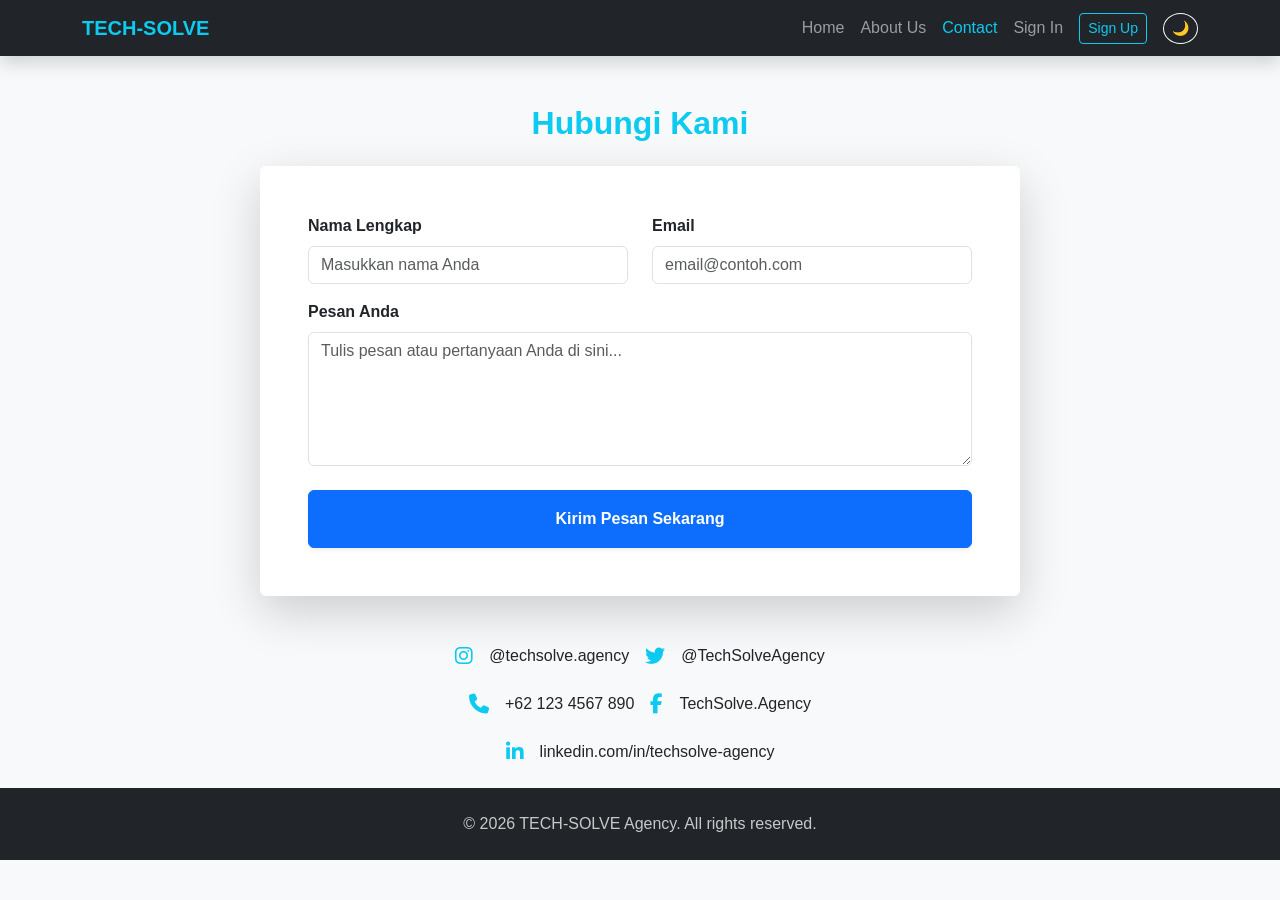
<file: contact.html>
<!DOCTYPE html>
<html lang="id">
<head>
    <meta charset="UTF-8">
    <meta name="viewport" content="width=device-width, initial-scale=1.0">
    <title>Contact - Modern Web</title>
    <link href="https://cdn.jsdelivr.net/npm/bootstrap@5.3.3/dist/css/bootstrap.min.css" rel="stylesheet">
    <link href="https://unpkg.com/aos@2.3.1/dist/aos.css" rel="stylesheet">
    <link rel="stylesheet" href="https://cdnjs.cloudflare.com/ajax/libs/font-awesome/6.4.0/css/all.min.css">
    <link rel="stylesheet" href="style.css">
    <style> body { font-family: 'Poppins', sans-serif; } </style>
</head>
<body>

    <nav class="navbar navbar-expand-lg navbar-dark bg-dark sticky-top shadow">
        <div class="container">
            <a class="navbar-brand fw-bold text-info" href="index.html">TECH-SOLVE</a>
            <button class="navbar-toggler" type="button" data-bs-toggle="collapse" data-bs-target="#navbarNav">
                <span class="navbar-toggler-icon"></span>
            </button>
            <div class="collapse navbar-collapse" id="navbarNav">
                <ul class="navbar-nav ms-auto align-items-center">
                    <li class="nav-item"><a class="nav-link" href="index.html">Home</a></li>
                    <li class="nav-item"><a class="nav-link" href="about.html">About Us</a></li>
                    <li class="nav-item"><a class="nav-link active text-info" href="contact.html">Contact</a></li>
                    <li class="nav-item"><a class="nav-link" href="signin.html">Sign In</a></li>
                    <li class="nav-item"><a class="btn btn-outline-info btn-sm ms-2" href="signup.html">Sign Up</a></li>
                    <li class="nav-item ms-3">
                        <button class="btn btn-sm btn-outline-light rounded-circle" id="darkModeToggle">🌙</button>
                    </li>
                </ul>
            </div>
        </div>
    </nav>

    <div class="container my-5 flex-grow-1">
        <div class="row justify-content-center">
            <h2 class="text-center fw-bold mb-4 text-info">Hubungi Kami</h2>
            <div class="col-lg-8 card border-0 shadow-lg p-5" data-aos="flip-up">
                <form action="#">
                    <div class="row">
                        <div class="col-md-6 mb-3">
                            <label class="form-label fw-semibold">Nama Lengkap</label>
                            <input type="text" class="form-control" placeholder="Masukkan nama Anda" required>
                        </div>
                        <div class="col-md-6 mb-3">
                            <label class="form-label fw-semibold">Email</label>
                            <input type="email" class="form-control" placeholder="email@contoh.com" required>
                        </div>
                    </div>
                    <div class="mb-4">
                        <label class="form-label fw-semibold">Pesan Anda</label>
                        <textarea class="form-control" rows="5" placeholder="Tulis pesan atau pertanyaan Anda di sini..." required></textarea>
                    </div>
                    <button type="submit" class="btn btn-primary w-100 py-3 fw-bold shadow-sm">Kirim Pesan Sekarang</button>
                </form>
            </div>
        </div>
    </div>

    <div class="container contact-info-panel d-flex flex-direction-column justify-content-center social-divider">
                        <div class="mb-4 d-flex align-items-center gap-3">
                            <i class="fab fa-instagram text-info fs-5"></i>
                            <span class="fs-6">@techsolve.agency</span>
                            <i class="fab fa-twitter text-info fs-5"></i>
                            <span class="fs-6">@TechSolveAgency</span>
                        </div>
     </div>
     
     <div class="contact-info-panel d-flex flex-direction-column justify-content-center social-divider">
                        <div class="mb-4 d-flex align-items-center gap-3">
                            <i class="fas fa-phone text-info fs-5"></i>
                            <span class="fs-6">+62 123 4567 890</span>
                            <i class="fab fa-facebook-f text-info fs-5"></i>
                            <span class="fs-6">TechSolve.Agency</span>
                        </div>
     </div> 

     <div class="contact-info-panel d-flex flex-direction-column justify-content-center social-divider">
                        <div class="mb-4 d-flex align-items-center gap-3">
                            <i class="fab fa-linkedin-in text-info fs-5"></i>
                            <span class="fs-6">linkedin.com/in/techsolve-agency</span>
                        </div>
     </div> 

    <footer class="bg-dark text-white text-center py-4 mt-auto">
        <div class="container">
            <p class="mb-0 opacity-75">&copy; 2026 TECH-SOLVE Agency. All rights reserved.</p>
        </div>
    </footer>

    <script src="https://cdn.jsdelivr.net/npm/bootstrap@5.3.3/dist/js/bootstrap.bundle.min.js"></script>
    <script src="https://unpkg.com/aos@2.3.1/dist/aos.js"></script>
    <script>
        AOS.init({ duration: 800, once: true });
        const darkModeBtn = document.getElementById('darkModeToggle');
        if (localStorage.getItem('theme') === 'dark') {
            document.body.classList.add('dark-mode');
            darkModeBtn.innerHTML = '☀️';
        }
        darkModeBtn.addEventListener('click', () => {
            document.body.classList.toggle('dark-mode');
            const isDark = document.body.classList.contains('dark-mode');
            localStorage.setItem('theme', isDark ? 'dark' : 'light');
            darkModeBtn.innerHTML = isDark ? '☀️' : '🌙';
        });
    </script>
</body>
</html>
</file>
<file: style.css>
/* Kustomisasi Tambahan di Atas Bootstrap */
body {
    transition: background-color 0.3s, color 0.3s;
    background-color: #f8f9fa;
}

/* Mode Gelap (Dark Mode) yang Dikontrol JavaScript */
body.dark-mode {
    background-color: #121212;
    color: #e0e0e0;
}

body.dark-mode .card {
    background-color: #1e1e1e;
    color: #fff;
    border-color: #333;
}

body.dark-mode .navbar {
    background-color: #111 !important;
}

/* Animasi Hover Tambahan untuk Card */
.animated-card {
    transition: transform 0.3s ease, box-shadow 0.3s ease;
}

.animated-card:hover {
    transform: translateY(-10px);
    box-shadow: 0 10px 20px rgba(0,0,0,0.15);
}

/* BENAR & RESPONSIF */
.form-box {
    max-width: 450px;
    width: 100%; /* Kotak akan mengecil otomatis mengikuti layar HP */
}
</file>
